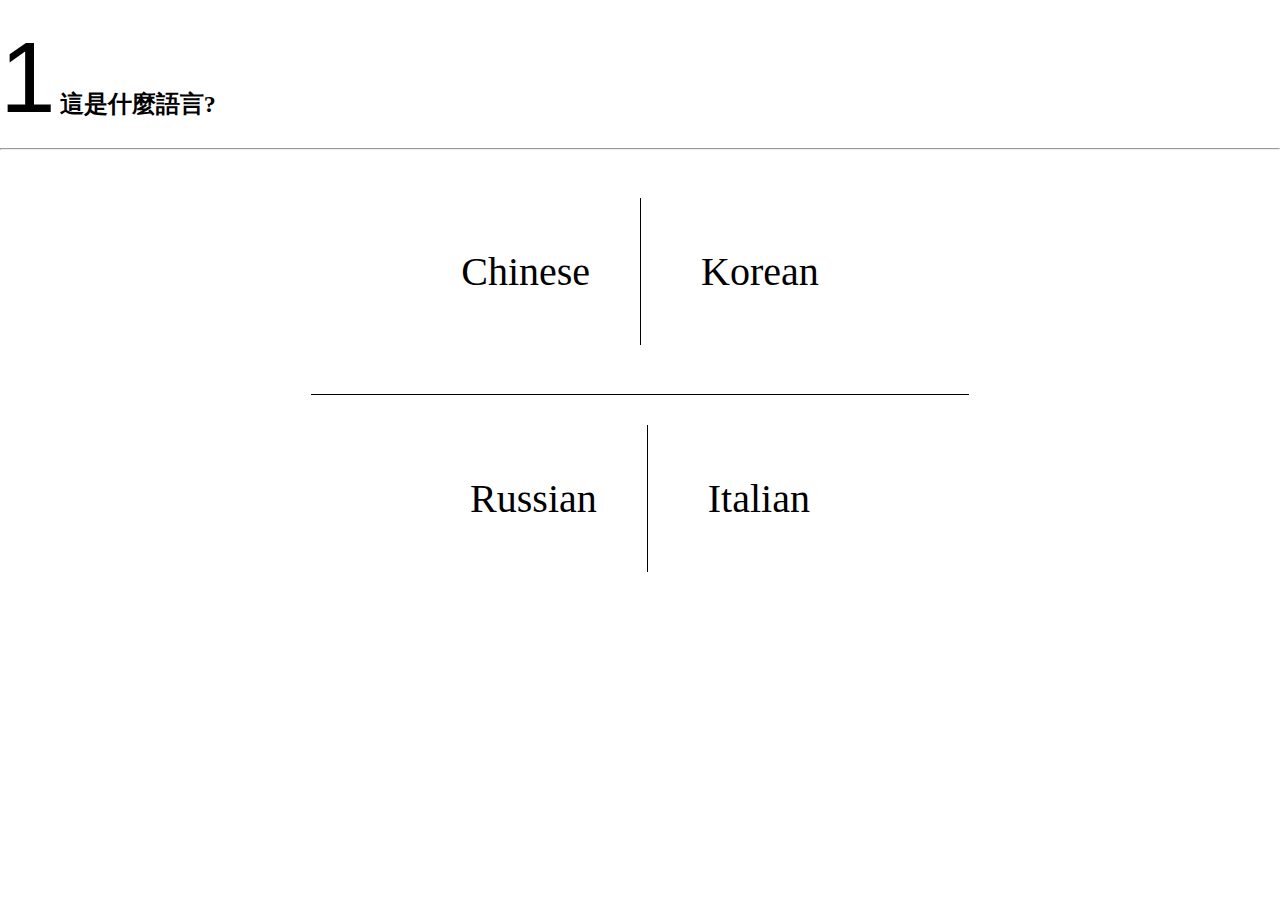
<file: index.html>
<!doctype html>
<html lang="en">
<head>
    <meta charset="UTF-8">
    <title>Quiz</title>
    <link rel="stylesheet" href="css/index.css" type="text/css" />
</head>
<body>
    <div id="body">
        <div class="head">
            <h1 id="number">1</h1>
            <h2 id="question">這是什麼語言?</h2>
        </div>
        <hr/>
        <div id="levels">
            <div id="levelOne">
                <span>
                    <p class="a" id="a1" onclick="myFunction(this.id)">Chinese</p>
                    <p class="a" id="a2" onclick="myFunction(this.id)">Korean</p>
                </span>
            </div>
            <div id="levelTwo">
                <p class="a" id="a3" onclick="myFunction(this.id)">Russian</p>
                <p class="a" id="a4" onclick="myFunction(this.id)">Italian</p>
            </div>
        </div>
        <p id="score"></p>
    </div>
    <script type="text/javascript" src="js/index.js"></script>
</body>
</html>
</file>
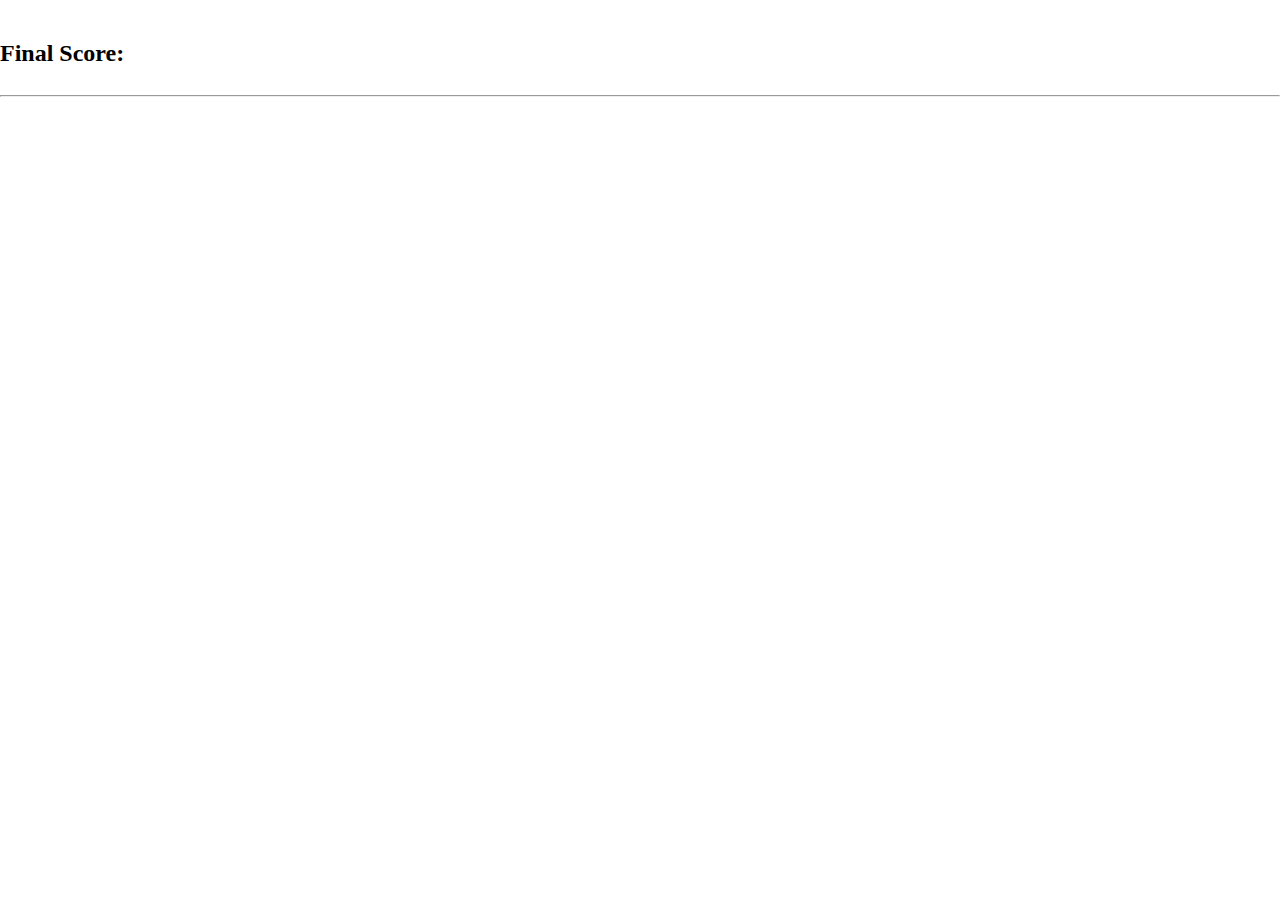
<file: final.html>
<!doctype html>
<html lang="en">
<head>
    <meta charset="UTF-8">
    <title>Quiz</title>
    <link rel="stylesheet" href="css/index.css" type="text/css" />
</head>
<body onload="myscore()">
    <div id="body">
        <div class="head">
            <h2 id="finalHead">Final Score:</h2>
            <h2 id="finalScore"></h2>
        </div>
        <hr/>
        <p id="score"></p>
    </div>
    <script type="text/javascript" src="js/index.js"></script>
</body>
</html>
</file>
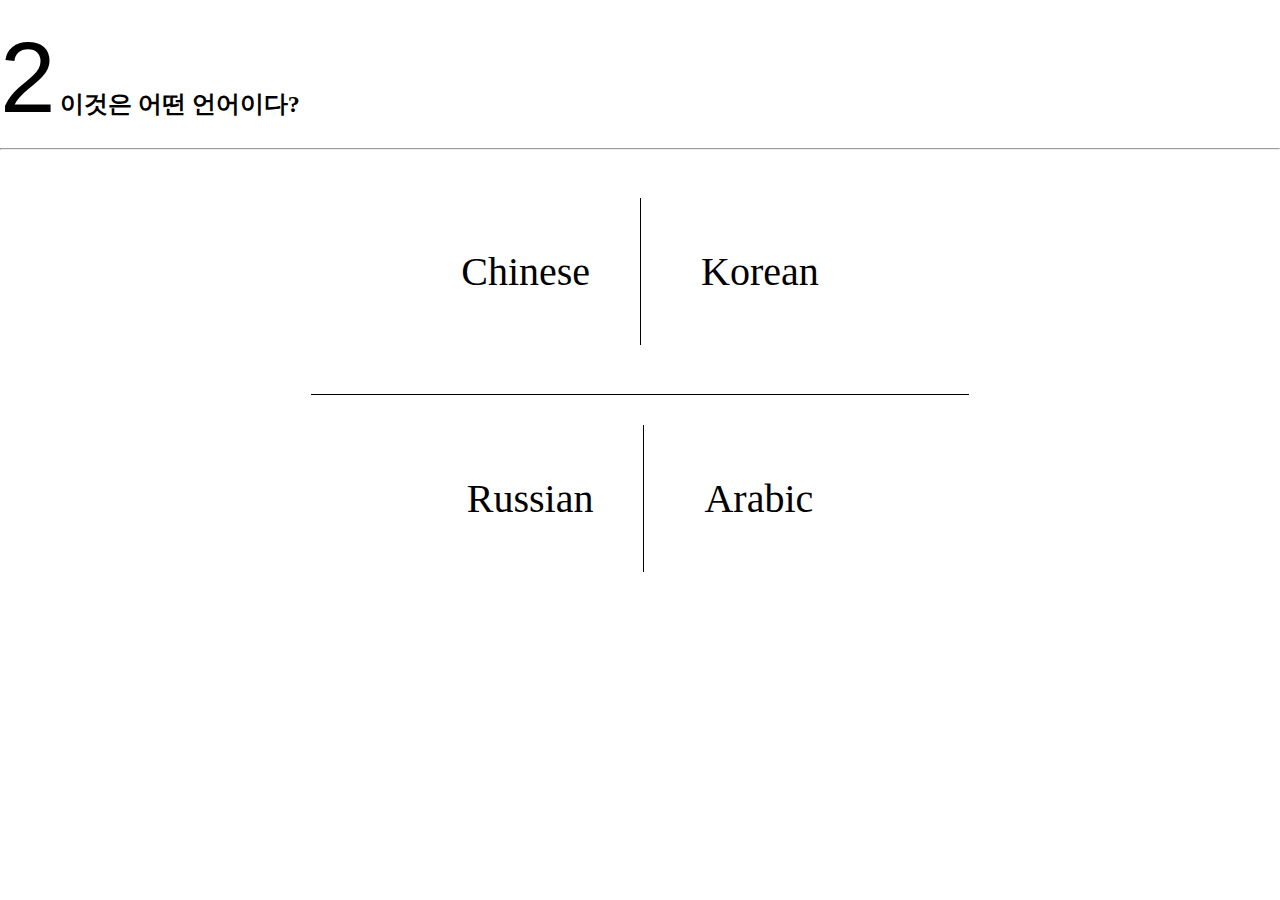
<file: q1.html>
<!doctype html>
<html lang="en">
<head>
    <meta charset="UTF-8">
    <title>Quiz</title>
    <link rel="stylesheet" href="css/index.css" type="text/css" />
</head>
<body>
    <div id="body">
        <div class="head">
            <h1 id="number">2</h1>
            <h2 id="question">이것은 어떤 언어이다?</h2>
        </div>
        <hr/>
        <div id="levels">
            <div id="levelOne">
                <span>
                    <p class="a" id="a1" onclick="myFunction(this.id)">Chinese</p>
                    <p class="a" id="a2" onclick="myFunction(this.id)">Korean</p>
                </span>
            </div>
            <div id="levelTwo">
                <p class="a" id="a3" onclick="myFunction(this.id)">Russian</p>
                <p class="a" id="a4" onclick="myFunction(this.id)">Arabic</p>
            </div>
        </div>
        <p id="score"></p>
    </div>
    <script type="text/javascript" src="js/index.js"></script>
</body>
</html>
</file>
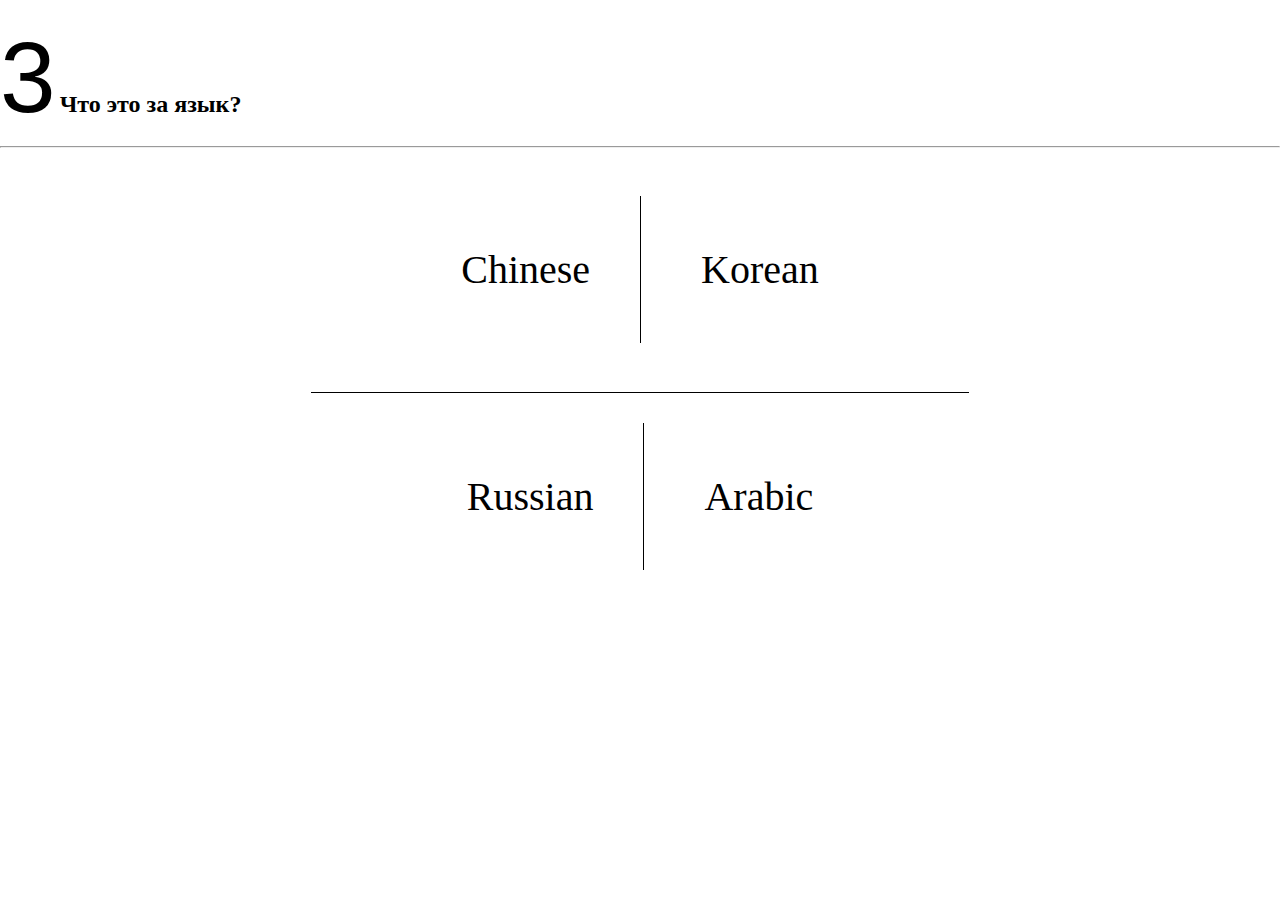
<file: q2.html>
<!doctype html>
<html lang="en">
<head>
    <meta charset="UTF-8">
    <title>Quiz</title>
    <link rel="stylesheet" href="css/index.css" type="text/css" />
</head>
<body>
    <div id="body">
        <div class="head">
            <h1 id="number">3</h1>
            <h2 id="question">Что это за язык?</h2>
        </div>
        <hr/>
        <div id="levels">
            <div id="levelOne">
                <span>
                    <p class="a" id="a1" onclick="myFunction(this.id)">Chinese</p>
                    <p class="a" id="a2" onclick="myFunction(this.id)">Korean</p>
                </span>
            </div>
            <div id="levelTwo">
                <p class="a" id="a3" onclick="myFunction(this.id)">Russian</p>
                <p class="a" id="a4" onclick="myFunction(this.id)">Arabic</p>
            </div>
        </div>
        <p id="score"></p>
    </div>
    <script type="text/javascript" src="js/index.js"></script>
</body>
</html>
</file>
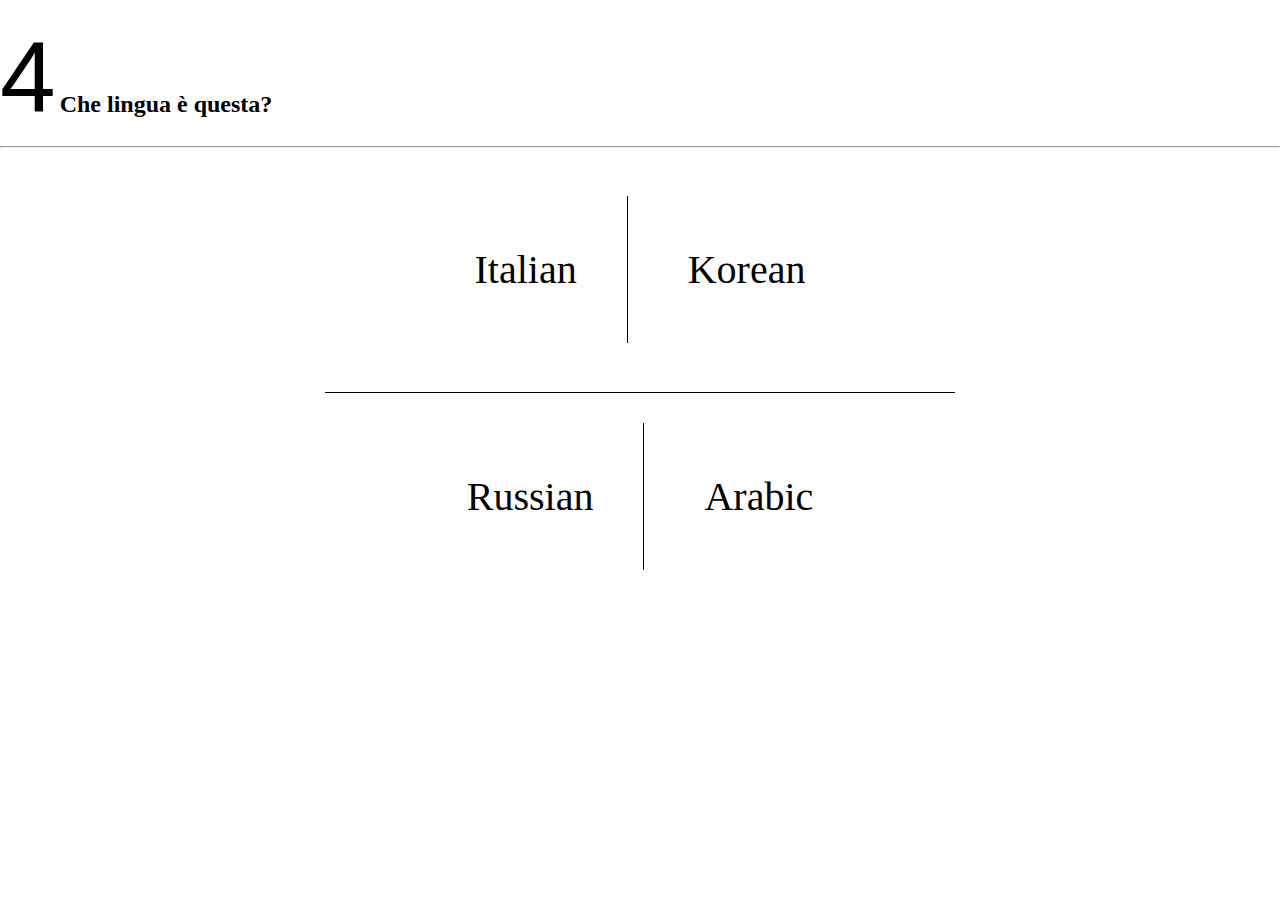
<file: q3.html>
<!doctype html>
<html lang="en">
<head>
    <meta charset="UTF-8">
    <title>Quiz</title>
    <link rel="stylesheet" href="css/index.css" type="text/css" />
</head>
<body>
    <div id="body">
        <div class="head">
            <h1 id="number">4</h1>
            <h2 id="question">Che lingua è questa?</h2>
        </div>
        <hr/>
        <div id="levels">
            <div id="levelOne">
                <span>
                    <p class="a" id="a1" onclick="myFunction(this.id)">Italian</p>
                    <p class="a" id="a2" onclick="myFunction(this.id)">Korean</p>
                </span>
            </div>
            <div id="levelTwo">
                <p class="a" id="a3" onclick="myFunction(this.id)">Russian</p>
                <p class="a" id="a4" onclick="myFunction(this.id)">Arabic</p>
            </div>
        </div>
        <p id="score"></p>
    </div>
    <script type="text/javascript" src="js/index.js"></script>
</body>
</html>
</file>
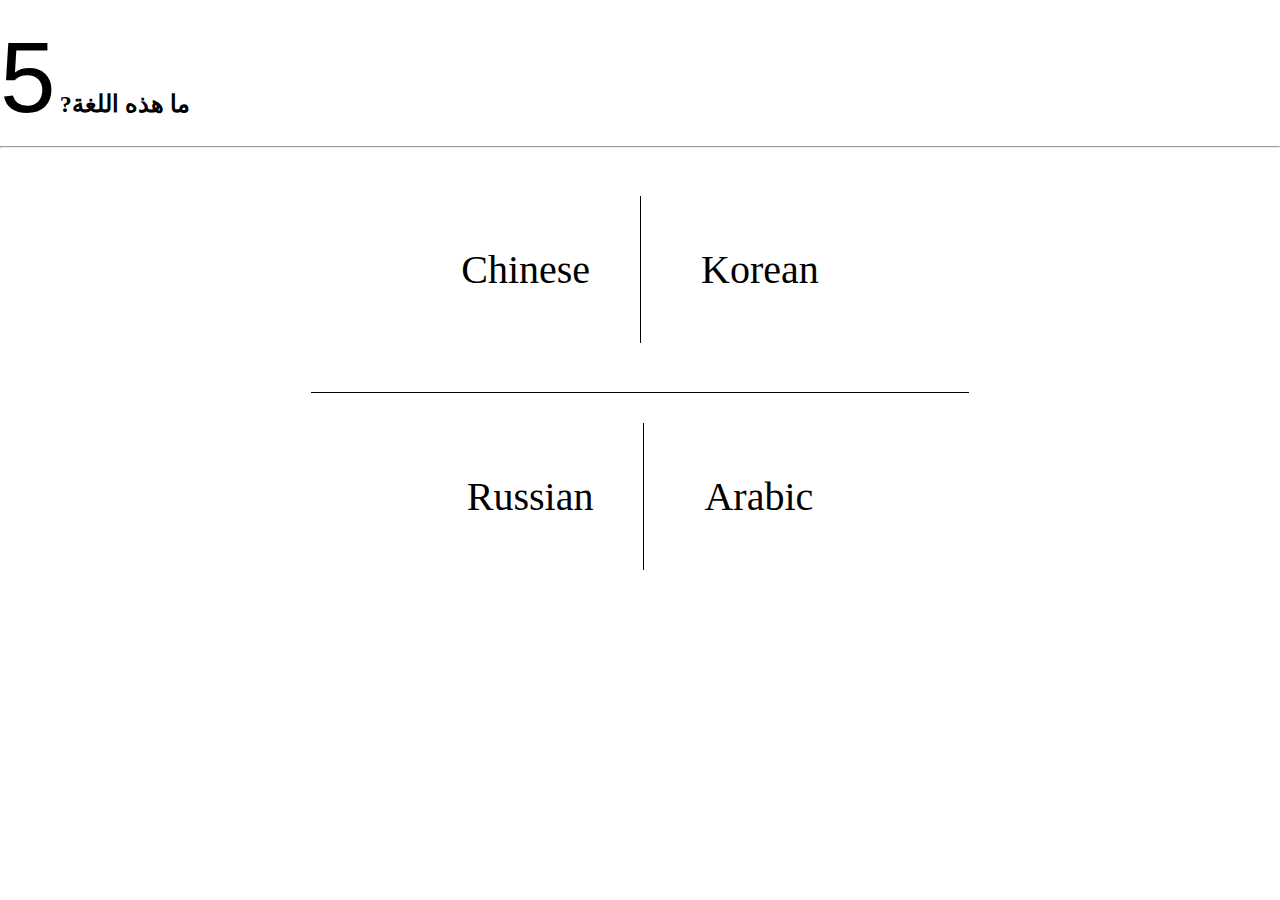
<file: q4.html>
<!doctype html>
<html lang="en">
<head>
    <meta charset="UTF-8">
    <title>Quiz</title>
    <link rel="stylesheet" href="css/index.css" type="text/css" />
</head>
<body>
    <div id="body">
        <div class="head">
            <h1 id="number">5</h1>
            <h2 id="question">?ما هذه اللغة</h2>
        </div>
        <hr/>
        <div id="levels">
            <div id="levelOne">
                <span>
                    <p class="a" id="a1" onclick="myFunction(this.id)">Chinese</p>
                    <p class="a" id="a2" onclick="myFunction(this.id)">Korean</p>
                </span>
            </div>
            <div id="levelTwo">
                <p class="a" id="a3" onclick="myFunction(this.id)">Russian</p>
                <p class="a" id="a4" onclick="myFunction(this.id)">Arabic</p>
            </div>
        </div>
        <p id="score"></p>
    </div>
    <script type="text/javascript" src="js/index.js"></script>
</body>
</html>
</file>
<file: css/index.css>
body{
    margin:0px;
}

.head{
    margin-top:20px;
}

#number {
    font-size:100px;
    margin:0px;
    font-family:helvetica;
    font-weight:100;
}

h1,h2,p{
    display:inline-block;
}
#levelOne span {
    padding:100px;
    border-bottom:#000 solid 1px;
}

#levelOne, #levelTwo{
    font-size: 40px;
    text-align:center;
}

.a{
    padding:50px;
}
.a:hover{
    cursor:pointer;
}
#a1, #a3 {
    border-right:#000 1px solid;
}

#score {
    text-align: center;
    font-weight: 100;
    font-size:20px;
    margin: 0px 20px;
}
</file>
